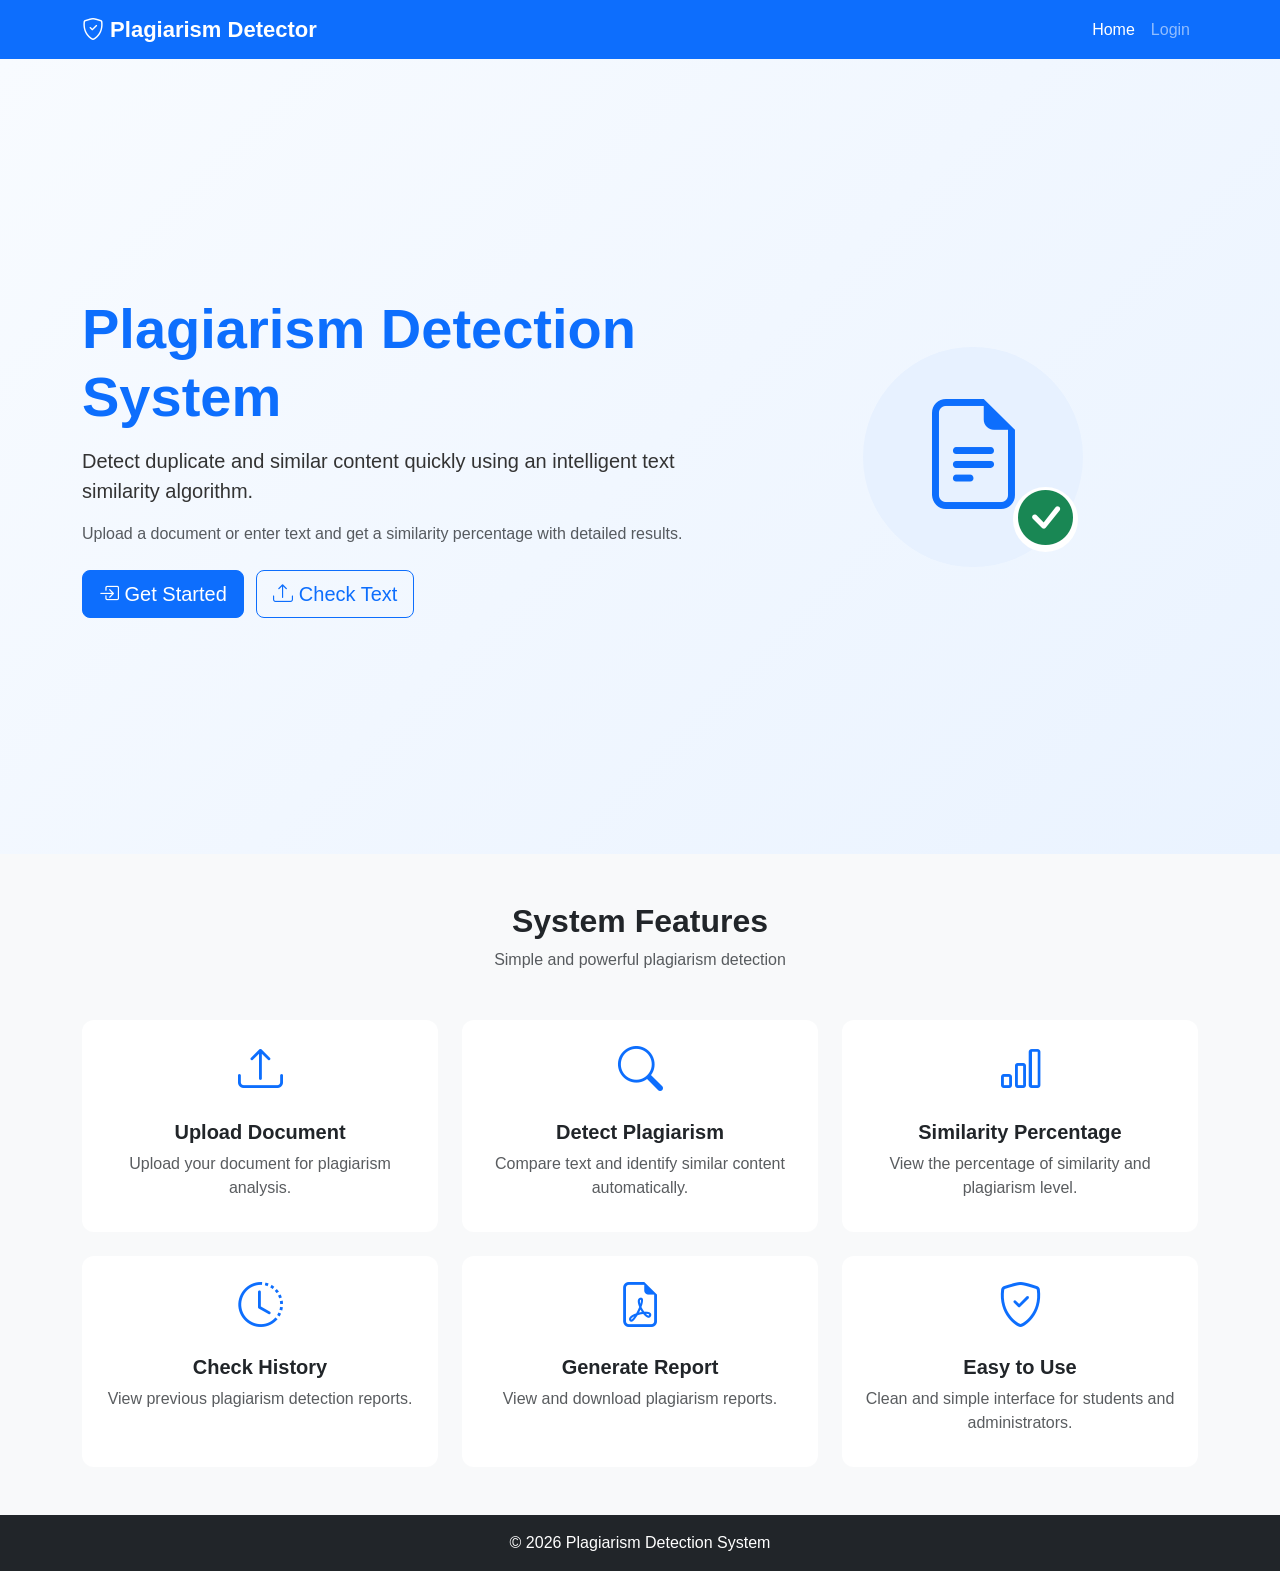
<file: frontend/index.html>
<!DOCTYPE html>
<html lang="en">
<head>
    <meta charset="UTF-8">
    <meta name="viewport" content="width=device-width, initial-scale=1.0">

    <title>Plagiarism Detection System</title>

    <!-- Bootstrap 5 -->
    <link
        href="https://cdn.jsdelivr.net/npm/bootstrap@5.3.3/dist/css/bootstrap.min.css"
        rel="stylesheet"
    >

    <!-- Bootstrap Icons -->
    <link
        href="https://cdn.jsdelivr.net/npm/bootstrap-icons@1.11.3/font/bootstrap-icons.css"
        rel="stylesheet"
    >

    <!-- Custom CSS -->
    <link rel="stylesheet" href="css/style.css">
</head>

<body>

    <!-- Navigation Bar -->
    <nav class="navbar navbar-expand-lg navbar-dark bg-primary">
        <div class="container">

            <a class="navbar-brand fw-bold" href="index.html">
                <i class="bi bi-shield-check"></i>
                Plagiarism Detector
            </a>

            <button
                class="navbar-toggler"
                type="button"
                data-bs-toggle="collapse"
                data-bs-target="#navbarMenu"
            >
                <span class="navbar-toggler-icon"></span>
            </button>

            <div class="collapse navbar-collapse" id="navbarMenu">

                <ul class="navbar-nav ms-auto">

                    <li class="nav-item">
                        <a class="nav-link active" href="index.html">
                            Home
                        </a>
                    </li>

                    <li class="nav-item">
                        <a class="nav-link" href="login.html">
                            Login
                        </a>
                    </li>

                </ul>

            </div>
        </div>
    </nav>


    <!-- Hero Section -->
    <section class="hero-section">
        <div class="container">

            <div class="row align-items-center min-vh-75">

                <div class="col-lg-7">

                    <h1 class="display-4 fw-bold">
                        Plagiarism Detection System
                    </h1>

                    <p class="lead mt-3">
                        Detect duplicate and similar content quickly
                        using an intelligent text similarity algorithm.
                    </p>

                    <p class="text-muted">
                        Upload a document or enter text and get a
                        similarity percentage with detailed results.
                    </p>

                    <div class="mt-4">

                        <a href="login.html"
                           class="btn btn-primary btn-lg me-2">
                            <i class="bi bi-box-arrow-in-right"></i>
                            Get Started
                        </a>

                        <a href="upload.html"
                           class="btn btn-outline-primary btn-lg">
                            <i class="bi bi-upload"></i>
                            Check Text
                        </a>

                    </div>

                </div>


                <div class="col-lg-5 text-center mt-5 mt-lg-0">

                    <div class="hero-icon">

                        <i class="bi bi-file-earmark-text"></i>

                        <div class="check-icon">
                            <i class="bi bi-check-circle-fill"></i>
                        </div>

                    </div>

                </div>

            </div>

        </div>
    </section>


    <!-- Features Section -->
    <section class="py-5 bg-light">

        <div class="container">

            <div class="text-center mb-5">

                <h2 class="fw-bold">
                    System Features
                </h2>

                <p class="text-muted">
                    Simple and powerful plagiarism detection
                </p>

            </div>


            <div class="row g-4">

                <!-- Feature 1 -->
                <div class="col-md-4">

                    <div class="card feature-card h-100">

                        <div class="card-body text-center">

                            <i class="bi bi-upload feature-icon"></i>

                            <h5 class="fw-bold mt-3">
                                Upload Document
                            </h5>

                            <p class="text-muted">
                                Upload your document for plagiarism
                                analysis.
                            </p>

                        </div>

                    </div>

                </div>


                <!-- Feature 2 -->
                <div class="col-md-4">

                    <div class="card feature-card h-100">

                        <div class="card-body text-center">

                            <i class="bi bi-search feature-icon"></i>

                            <h5 class="fw-bold mt-3">
                                Detect Plagiarism
                            </h5>

                            <p class="text-muted">
                                Compare text and identify similar
                                content automatically.
                            </p>

                        </div>

                    </div>

                </div>


                <!-- Feature 3 -->
                <div class="col-md-4">

                    <div class="card feature-card h-100">

                        <div class="card-body text-center">

                            <i class="bi bi-bar-chart feature-icon"></i>

                            <h5 class="fw-bold mt-3">
                                Similarity Percentage
                            </h5>

                            <p class="text-muted">
                                View the percentage of similarity and
                                plagiarism level.
                            </p>

                        </div>

                    </div>

                </div>


                <!-- Feature 4 -->
                <div class="col-md-4">

                    <div class="card feature-card h-100">

                        <div class="card-body text-center">

                            <i class="bi bi-clock-history feature-icon"></i>

                            <h5 class="fw-bold mt-3">
                                Check History
                            </h5>

                            <p class="text-muted">
                                View previous plagiarism detection
                                reports.
                            </p>

                        </div>

                    </div>

                </div>


                <!-- Feature 5 -->
                <div class="col-md-4">

                    <div class="card feature-card h-100">

                        <div class="card-body text-center">

                            <i class="bi bi-file-earmark-pdf feature-icon"></i>

                            <h5 class="fw-bold mt-3">
                                Generate Report
                            </h5>

                            <p class="text-muted">
                                View and download plagiarism reports.
                            </p>

                        </div>

                    </div>

                </div>


                <!-- Feature 6 -->
                <div class="col-md-4">

                    <div class="card feature-card h-100">

                        <div class="card-body text-center">

                            <i class="bi bi-shield-check feature-icon"></i>

                            <h5 class="fw-bold mt-3">
                                Easy to Use
                            </h5>

                            <p class="text-muted">
                                Clean and simple interface for
                                students and administrators.
                            </p>

                        </div>

                    </div>

                </div>

            </div>

        </div>

    </section>


    <!-- Footer -->
    <footer class="bg-dark text-white text-center py-3">

        <div class="container">

            <p class="mb-0">
                © 2026 Plagiarism Detection System
            </p>

        </div>

    </footer>


    <!-- Bootstrap JavaScript -->
    <script
        src="https://cdn.jsdelivr.net/npm/bootstrap@5.3.3/dist/js/bootstrap.bundle.min.js">
    </script>

    <!-- Custom JavaScript -->
    <script src="js/script.js"></script>

</body>
</html>
</file>
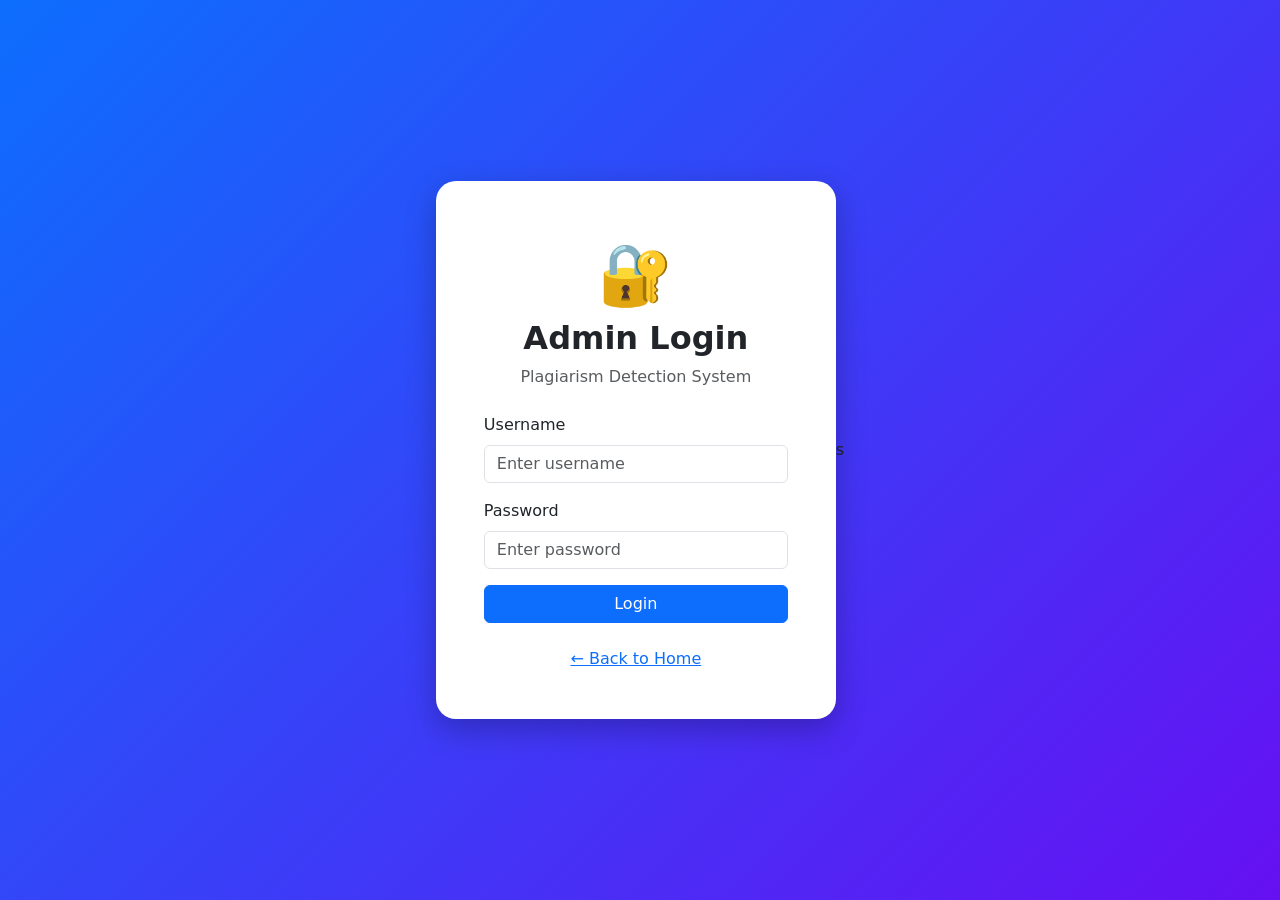
<file: frontend/login.html>
<!DOCTYPE html>
<html lang="en">

<head>
    <meta charset="UTF-8">
    <meta name="viewport" content="width=device-width, initial-scale=1.0">

    <title>Admin Login</title>

    <link
        href="https://cdn.jsdelivr.net/npm/bootstrap@5.3.3/dist/css/bootstrap.min.css"
        rel="stylesheet"
    >

    <style>
        body {
            background: linear-gradient(135deg, #0d6efd, #6610f2);
            min-height: 100vh;
            display: flex;
            align-items: center;
            justify-content: center;
        }

        .login-card {
            width: 400px;
            border: none;
            border-radius: 20px;
            box-shadow: 0 10px 30px rgba(0, 0, 0, 0.25);
        }

        .login-icon {
            font-size: 60px;
        }
    </style>

</head>

<body>

<div class="card login-card">

    <div class="card-body p-5">

        <div class="text-center mb-4">

            <div class="login-icon">
                🔐
            </div>

            <h2 class="fw-bold">
                Admin Login
            </h2>

            <p class="text-muted">
                Plagiarism Detection System
            </p>

        </div>

        <form id="loginForm">

            <div class="mb-3">

                <label class="form-label">
                    Username
                </label>

                <input
                    type="text"
                    id="username"
                    class="form-control"
                    placeholder="Enter username"
                    required
                >

            </div>

            <div class="mb-3">

                <label class="form-label">
                    Password
                </label>

                <input
                    type="password"
                    id="password"
                    class="form-control"
                    placeholder="Enter password"
                    required
                >

            </div>

            <div
                id="errorMessage"
                class="alert alert-danger"
                style="display:none;"
            >
                Invalid username or password.
            </div>

            <button
                type="submit"
                class="btn btn-primary w-100"
            >
                Login
            </button>

        </form>

        <div class="text-center mt-4">

            <a href="index.html">
                ← Back to Home
            </a>

        </div>

    </div>

</div>

<script>

document
    .getElementById("loginForm")
    .addEventListener("submit", function(event) {

        event.preventDefault();

        const username =
            document
                .getElementById("username")
                .value
                .trim();

        const password =
            document
                .getElementById("password")
                .value;

        const errorMessage =
            document.getElementById("errorMessage");

        /*
            ADMIN LOGIN
        */

        if (
            username === "admin" &&
            password === "admin123"
        ) {

            localStorage.setItem(
                "plagiarismLoggedIn",
                "true"
            );

            localStorage.setItem(
                "plagiarismUsername",
                username
            );

            /*
                Go to dashboard only
                AFTER successful login.
            */

            window.location.href =
                "dashboard.html";

        }

        else {

            errorMessage.style.display =
                "block";

        }

    });

</script>

</body>

</html>s
</file>
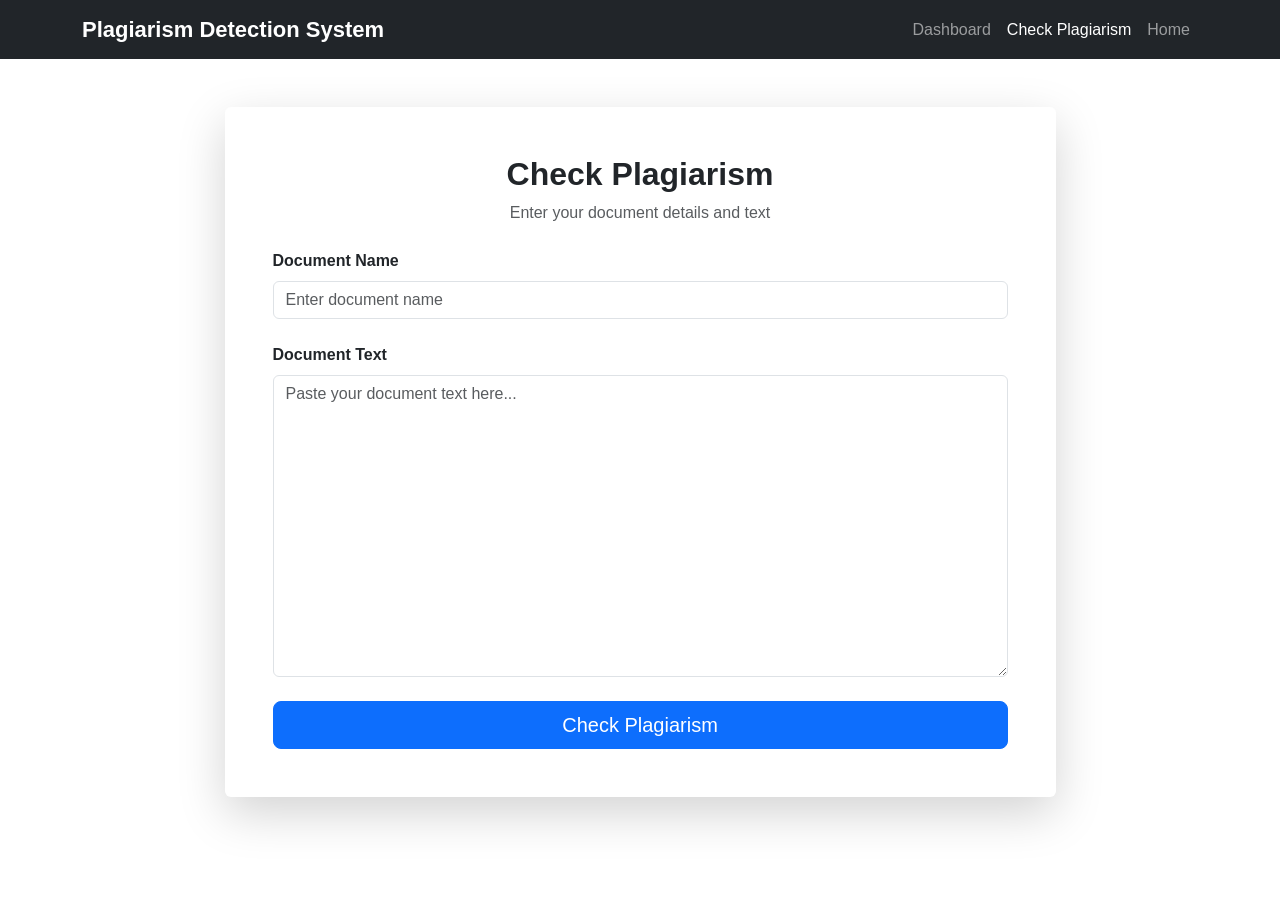
<file: frontend/upload.html>
<!DOCTYPE html>
<html lang="en">
<head>
    <meta charset="UTF-8">
    <meta name="viewport" content="width=device-width, initial-scale=1.0">

    <title>Check Plagiarism</title>

    <link
        href="https://cdn.jsdelivr.net/npm/bootstrap@5.3.3/dist/css/bootstrap.min.css"
        rel="stylesheet"
    >

    <link rel="stylesheet" href="css/style.css">
</head>

<body>

<nav class="navbar navbar-expand-lg navbar-dark bg-dark">
    <div class="container">

        <a class="navbar-brand fw-bold" href="dashboard.html">
            Plagiarism Detection System
        </a>

        <button
            class="navbar-toggler"
            type="button"
            data-bs-toggle="collapse"
            data-bs-target="#navbarNav"
        >
            <span class="navbar-toggler-icon"></span>
        </button>

        <div class="collapse navbar-collapse" id="navbarNav">

            <ul class="navbar-nav ms-auto">

                <li class="nav-item">
                    <a class="nav-link" href="dashboard.html">
                        Dashboard
                    </a>
                </li>

                <li class="nav-item">
                    <a class="nav-link active" href="upload.html">
                        Check Plagiarism
                    </a>
                </li>

                <li class="nav-item">
                    <a class="nav-link" href="index.html">
                        Home
                    </a>
                </li>

            </ul>

        </div>
    </div>
</nav>


<div class="container py-5">

    <div class="row justify-content-center">

        <div class="col-lg-9">

            <div class="card shadow-lg border-0">

                <div class="card-body p-5">

                    <h2 class="text-center fw-bold mb-2">
                        Check Plagiarism
                    </h2>

                    <p class="text-center text-muted mb-4">
                        Enter your document details and text
                    </p>


                    <div class="mb-4">

                        <label
                            for="documentName"
                            class="form-label fw-bold"
                        >
                            Document Name
                        </label>

                        <input
                            type="text"
                            id="documentName"
                            class="form-control"
                            placeholder="Enter document name"
                        >

                    </div>


                    <div class="mb-4">

                        <label
                            for="textInput"
                            class="form-label fw-bold"
                        >
                            Document Text
                        </label>

                        <textarea
                            id="textInput"
                            class="form-control"
                            rows="12"
                            placeholder="Paste your document text here..."
                        ></textarea>

                    </div>


                    <div class="d-grid">

                        <button
                            id="checkButton"
                            class="btn btn-primary btn-lg"
                        >
                            Check Plagiarism
                        </button>

                    </div>


                    <div
                        id="loadingMessage"
                        class="text-center mt-4"
                        style="display:none;"
                    >

                        <div
                            class="spinner-border text-primary"
                            role="status"
                        ></div>

                        <p class="mt-2">
                            Checking plagiarism...
                        </p>

                    </div>


                    <div
                        id="errorMessage"
                        class="alert alert-danger mt-4"
                        style="display:none;"
                    ></div>

                </div>

            </div>

        </div>

    </div>

</div>


<script>

const API_URL = "http://localhost:8080/api";

const checkButton =
    document.getElementById("checkButton");

const loadingMessage =
    document.getElementById("loadingMessage");

const errorMessage =
    document.getElementById("errorMessage");


checkButton.addEventListener("click", async function () {

    const documentName =
        document.getElementById("documentName")
            .value
            .trim();

    const text =
        document.getElementById("textInput")
            .value
            .trim();


    errorMessage.style.display = "none";
    errorMessage.textContent = "";


    if (documentName === "") {

        errorMessage.textContent =
            "Please enter the document name.";

        errorMessage.style.display = "block";

        return;
    }


    if (text === "") {

        errorMessage.textContent =
            "Please paste the document text.";

        errorMessage.style.display = "block";

        return;
    }


    loadingMessage.style.display = "block";

    checkButton.disabled = true;

    checkButton.textContent = "Checking...";


    try {

        const formData =
            new URLSearchParams();

        formData.append(
            "documentName",
            documentName
        );

        formData.append(
            "text",
            text
        );


        const response =
            await fetch(
                API_URL + "/plagiarism/check",
                {
                    method: "POST",

                    headers: {
                        "Content-Type":
                            "application/x-www-form-urlencoded"
                    },

                    body: formData.toString()
                }
            );


        if (!response.ok) {

            throw new Error(
                "Backend request failed"
            );

        }


        const result =
            await response.json();


        console.log(
            "Java Backend Result:",
            result
        );


        /*
         * IMPORTANT:
         * Save the actual Java backend result.
         */

        localStorage.setItem(
            "latestPlagiarismResult",
            JSON.stringify(result)
        );


        /*
         * Open result page
         */

        window.location.href =
            "result.html";


    } catch (error) {

        console.error(error);

        errorMessage.textContent =
            "Unable to connect to Java backend. Make sure Spring Boot is running on port 8080.";

        errorMessage.style.display =
            "block";

    } finally {

        loadingMessage.style.display =
            "none";

        checkButton.disabled =
            false;

        checkButton.textContent =
            "Check Plagiarism";

    }

});

</script>


<script
    src="https://cdn.jsdelivr.net/npm/bootstrap@5.3.3/dist/js/bootstrap.bundle.min.js">
</script>

</body>
</html>
</file>
<file: frontend/css/style.css>
body {
    font-family: Arial, sans-serif;
    background-color: #ffffff;
    margin: 0;
    padding: 0;
}

/* Navbar */
.navbar-brand {
    font-size: 22px;
}

.nav-link {
    font-weight: 500;
}

/* Hero Section */
.hero-section {
    padding: 60px 0;
    background: linear-gradient(135deg, #f8fbff, #eaf3ff);
}

.min-vh-75 {
    min-height: 75vh;
}

.hero-section h1 {
    color: #0d6efd;
}

.hero-section .lead {
    color: #333;
}

/* Hero Icon */
.hero-icon {
    position: relative;
    display: inline-flex;
    align-items: center;
    justify-content: center;
    width: 220px;
    height: 220px;
    border-radius: 50%;
    background-color: #e7f1ff;
    color: #0d6efd;
    font-size: 110px;
}

.check-icon {
    position: absolute;
    right: 5px;
    bottom: 15px;
    width: 65px;
    height: 65px;
    border-radius: 50%;
    background-color: white;
    color: #198754;
    font-size: 55px;
    display: flex;
    align-items: center;
    justify-content: center;
}

/* Feature Cards */
.feature-card {
    border: none;
    border-radius: 12px;
    transition: transform 0.2s ease, box-shadow 0.2s ease;
}

.feature-card:hover {
    transform: translateY(-5px);
    box-shadow: 0 8px 25px rgba(0, 0, 0, 0.12);
}

.feature-icon {
    font-size: 45px;
    color: #0d6efd;
}

/* Buttons */
.btn {
    border-radius: 8px;
}

/* Footer */
footer {
    margin-top: 0;
}

/* Mobile */
@media (max-width: 768px) {

    .hero-section {
        text-align: center;
        padding: 40px 0;
    }

    .hero-section h1 {
        font-size: 35px;
    }

    .hero-icon {
        width: 170px;
        height: 170px;
        font-size: 80px;
    }

    .check-icon {
        width: 50px;
        height: 50px;
        font-size: 42px;
    }
}
</file>
